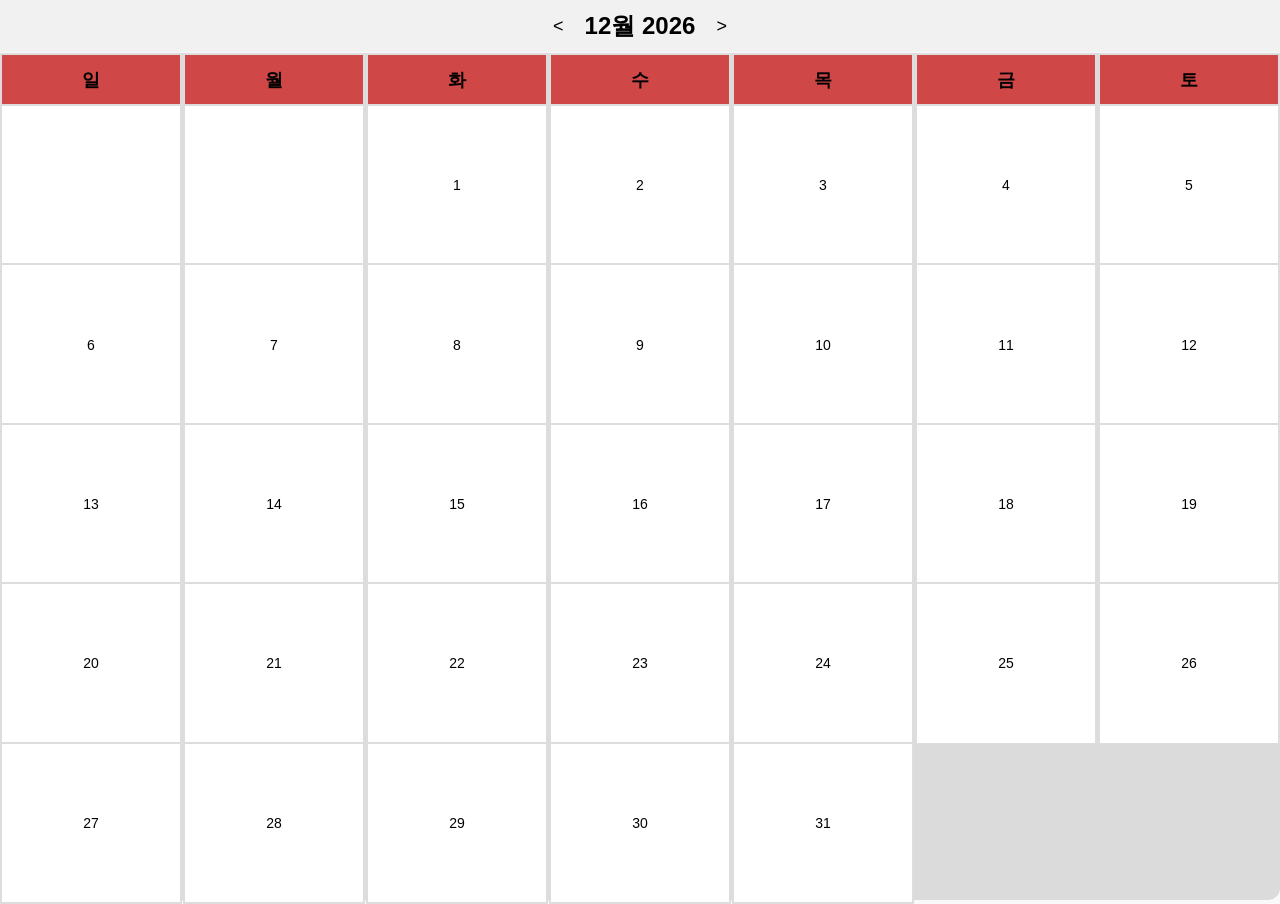
<file: index.html>
<!DOCTYPE html>
<html lang="ko">
<head>
  <meta charset="UTF-8">
  <meta name="viewport" content="width=device-width, initial-scale=1.0">
  <title>Dynamic Calendar</title>
  <link rel="stylesheet" href="css/bass.css">
</head>
<body>
  <div class="calendar">
    <!-- Header -->
    <header class="calendar-header">
      <button class="prev-button">&lt;</button>
      <h1 id="current-month">11월</h1>
      <button class="next-button">&gt;</button>
    </header>

    <!-- Main Grid -->
    <main class="calendar-grid" id="calendar-grid">
      <!-- 요일은 고정 -->
      <div class="weekday">일</div>
      <div class="weekday">월</div>
      <div class="weekday">화</div>
      <div class="weekday">수</div>
      <div class="weekday">목</div>
      <div class="weekday">금</div>
      <div class="weekday">토</div>
    </main>
  </div>

  <script src="js/bass.js"></script>
</body>
</html>
</file>
<file: css/bass.css>
body {
    font-family: 'Arial', sans-serif;
    margin: 0;
    padding: 0;
    background-color: #f9f9f9;
  }
  
  .calendar {
    display: grid;
    grid-template-areas:
      "header"
      "grid";
    grid-template-rows: auto 1fr;
    height: 100vh;
  }
  
  /* Header */
  .calendar-header {
    grid-area: header;
    display: flex;
    justify-content: center;
    align-items: center;
    padding: 10px;
    background-color: #f1f1f1;
    border-bottom: 1px solid #f7f7f7;
  }
  
  .calendar-header button {
    background: none;
    border: none;
    font-size: 18px;
    cursor: pointer;
    margin: 0 15px;
  }
  
  .calendar-header h1 {
    margin: 0;
    font-size: 24px;
  }
  
  /* 달력 */
  .calendar-grid {
    grid-area: grid;
    display: grid;
    grid-template-columns: repeat(7, 1fr); /* 가로 7칸 */
    grid-template-rows: 50px repeat(5, 1fr); /* 첫 행(요일)은 고정, 나머지 5행은 동적 */
    gap: 1px;
    background-color: #dbdbdb;
    border-radius: 12px;
  }
  
  .weekday, .date {
    background-color: #ffffff;
    display: flex;
    justify-content: center;
    align-items: center;
    font-size: 14px;
    border: 2px solid #dddddd; /* 선색 */
    height: 100%; /* 높이는 grid-template-rows로 설정 */
    
  }
   
  .weekday {
    font-weight: bold;
    background-color: #cf4747; /* 요일 */
    font-size: 18px;
    
  }
  
  /* Optional: 날짜에 색상 변화 추가 */
  .date:hover {
    background-color: #ffffff73;
    cursor: pointer;
  }
</file>
